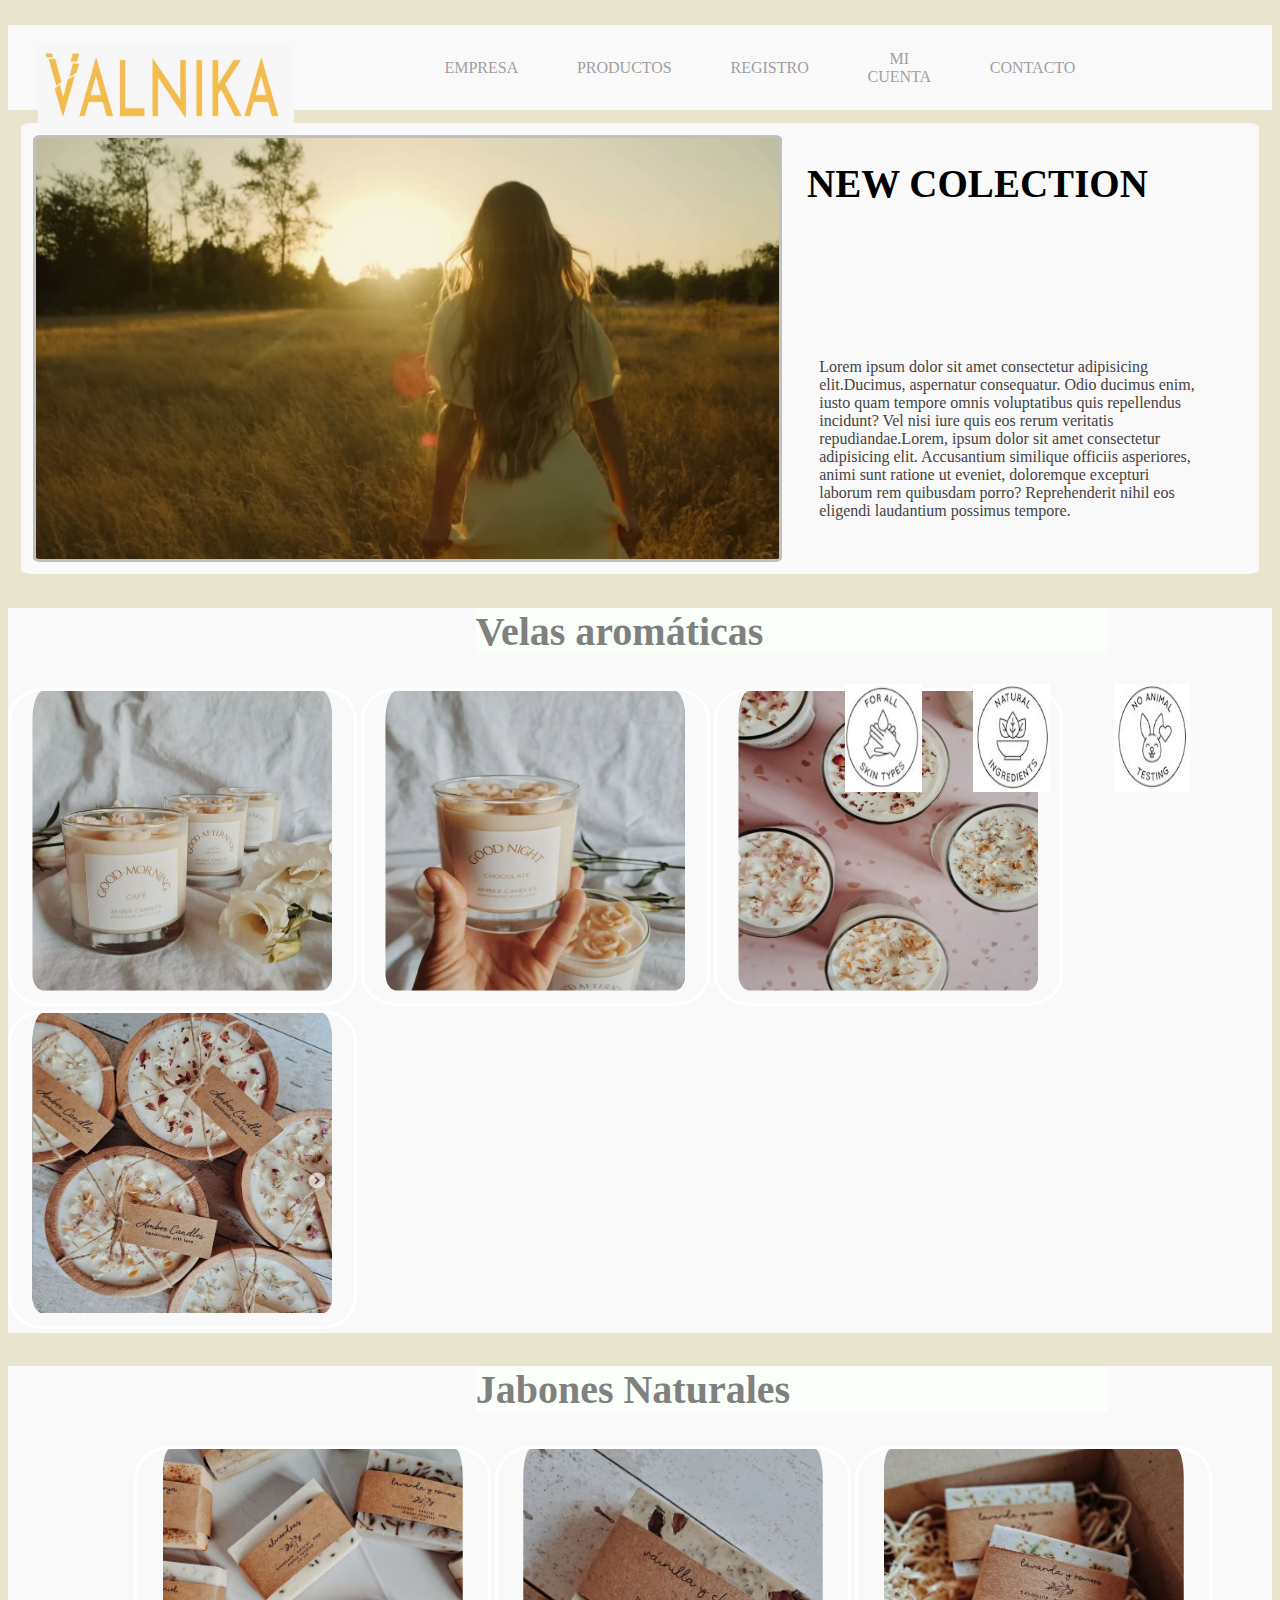
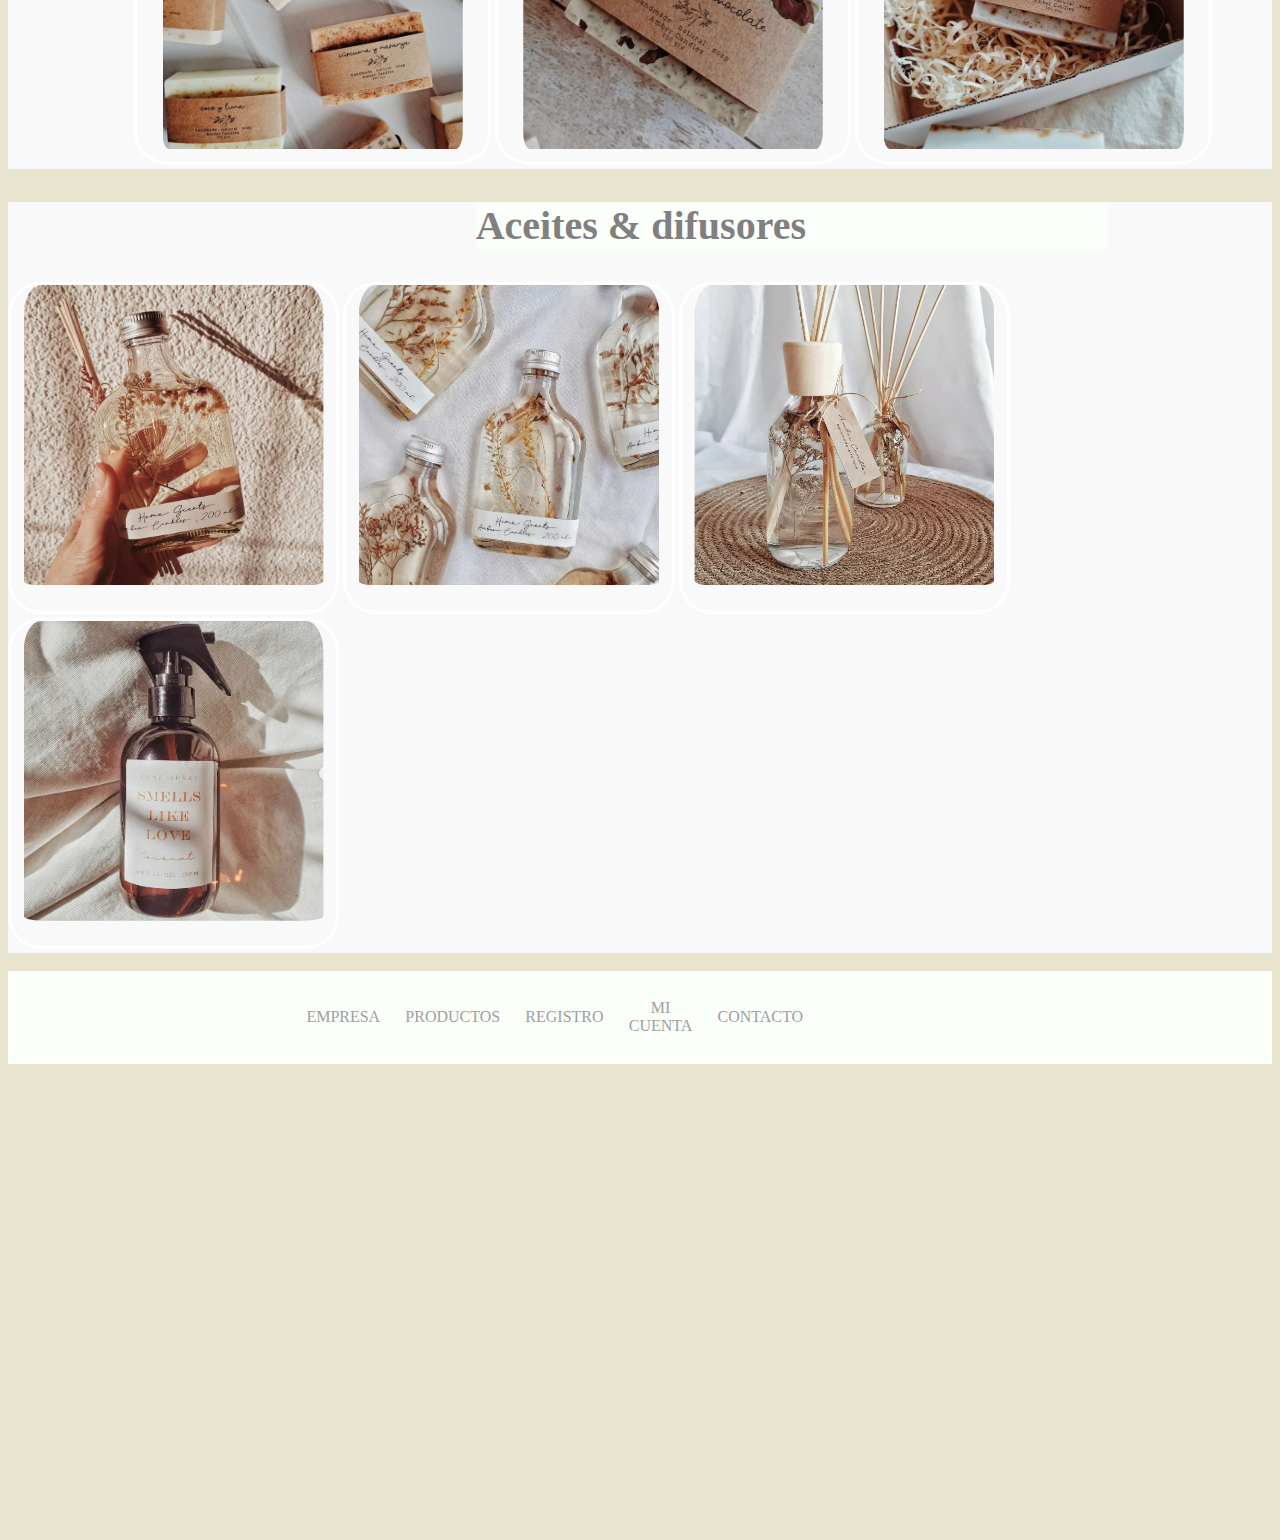
<file: index.html>
<!DOCTYPE html>
<html lang="en">
<head>
    <meta charset="UTF-8">
    <meta http-equiv="X-UA-Compatible" content="IE=edge">
    <meta name="viewport" content="width=device-width, initial-scale=1.0">
    <link type="text/css" rel="stylesheet" href="./css/Style.css">
    <title>VALNIKA</title>
</head>
<header>
  <div class="contenedor">
<img id= "brand" src="./image/VALNIKALOGO1.jpg" alt="Logo VALNIKA" title="VALNIKA">
<nav>
<ul>
<li><a href="Empresa.html" style="text-decoration: none" target="_blank">EMPRESA</a></li>
<li><a href="productos.html"style="text-decoration: none" target="_blank">PRODUCTOS</a></li>
<li><a href="registro.html" style="text-decoration: none" target="_blank">REGISTRO</a></li>
<li><a href="micuenta.html" style="text-decoration: none" target="_blank">MI CUENTA</a></li>
<li><a href="contacto.html" style="text-decoration: none" target="_blank">CONTACTO</a></li>
</ul>
</nav>
</div>
    </header>
    <body>
      <section id="introduccion">
      <img class="mujer" src="./image/wcampo1.jpg" alt="Mujer en campo de maiz" title="New Colection">
      <h1>NEW COLECTION</h1>
      <p class="intro">Lorem ipsum dolor sit amet consectetur adipisicing elit.Ducimus, aspernatur consequatur. Odio ducimus enim,
    iusto quam tempore omnis voluptatibus quis repellendus incidunt? Vel nisi iure quis eos rerum veritatis repudiandae.Lorem, ipsum dolor sit amet consectetur adipisicing elit. Accusantium similique officiis asperiores, animi sunt ratione ut eveniet, doloremque excepturi laborum rem quibusdam porro? Reprehenderit nihil eos eligendi laudantium possimus tempore.</p>
  <img id="skinicon" src="./image/iconforallskins.jpg" alt="icono free skin" title="free skin">
  <img id="naturalicon" src="./image/iconnatural.JPG" alt="icono ingredientes naturales" title="Ingredientes naturales">
  <img id="animalicon" src="./image/iconanimalfriendly.JPG" alt="icono Animal friendly" title="Animal Friendly">
  </section>
<section class="columna1">
  <h2 class="titulo">Velas aromáticas</h2>
<div class="Velas">
  <img src="./image/vela1.jpg" alt="vela de coco">
  <img src="./image/vela2.jpg" alt="vela de vainilla">  
  <img src="./image/vela3.jpg" alt="vela de limon">  
  <img src="./image/vela4.jpg" alt="vela de jazmin">
  </div>
</section>
<section id="Jabones">
  <div clas="contenedor">
    <h2 class="titulo">Jabones Naturales</h2>
<img src="./image/jabones1.jpg" alt="Jabon de coco">
  <img src="./image/jabones2.jpg" alt="Jabon de vainilla">  
  <img src="./image/jabones4.jpg" alt="Jabones de limon">  
  </div>
</section>
<section id="Aceites">
  <div clas="contenedor">
<h2 class="titulo">Aceites & difusores</h2>
  <img src="./image/Aceite1.jpg" alt="Aceite de coco">
  <img src="./image/Aceite2.jpg" alt="Aceite de vainilla">  
  <img src="./image/difusor1.jpg" alt="Difusor de limon">  
  <img src="./image/Aceite3.jpg" alt="Aceite de jazmin">  
  </div>
</section>
</body>
<br>
<footer>
  <div class="contentfooter">
  <ul id="pie">
  <li><a class="footerancla" href="Empresa.html" class="ancla" style="text-decoration: none;" target="_blank">EMPRESA</a></li>
  <li><a class="footerancla" href="productos.html" class="ancla" style="text-decoration: none;" target="_blank">PRODUCTOS</a></li>
  <li><a class="footerancla" href="registro.html" class="ancla" style="text-decoration: none;" target="_blank">REGISTRO</a></li>
  <li><a class="footerancla" href="micuenta.html" class="ancla" style="text-decoration: none;" target="_blank">MI CUENTA</a></li>
  <li><a class="footerancla" href="contacto.html" class="ancla" style="text-decoration: none;" target="_blank">CONTACTO</a></li>
  </ul>
</div>
<br>
  <div id="map">
  <iframe src="https://www.google.com/maps/embed?pb=!1m18!1m12!1m3!1d16190.518055169518!2d-58.47001922292157!3d-34.555673200133754!2m3!1f0!2f0!3f0!3m2!1i1024!2i768!4f13.1!3m3!1m2!1s0x95bcb42e615b37dd%3A0x771c141507e46861!2sManuel%20Ugarte%201674%2C%20Buenos%20Aires!5e0!3m2!1ses-419!2sar!4v1684713593628!5m2!1ses-419!2sar" width="600" height="450" style="border:0;" allowfullscreen="" loading="lazy" referrerpolicy="no-referrer-when-downgrade"></iframe>
  </div>
</div>
</footer>
</html>
</file>
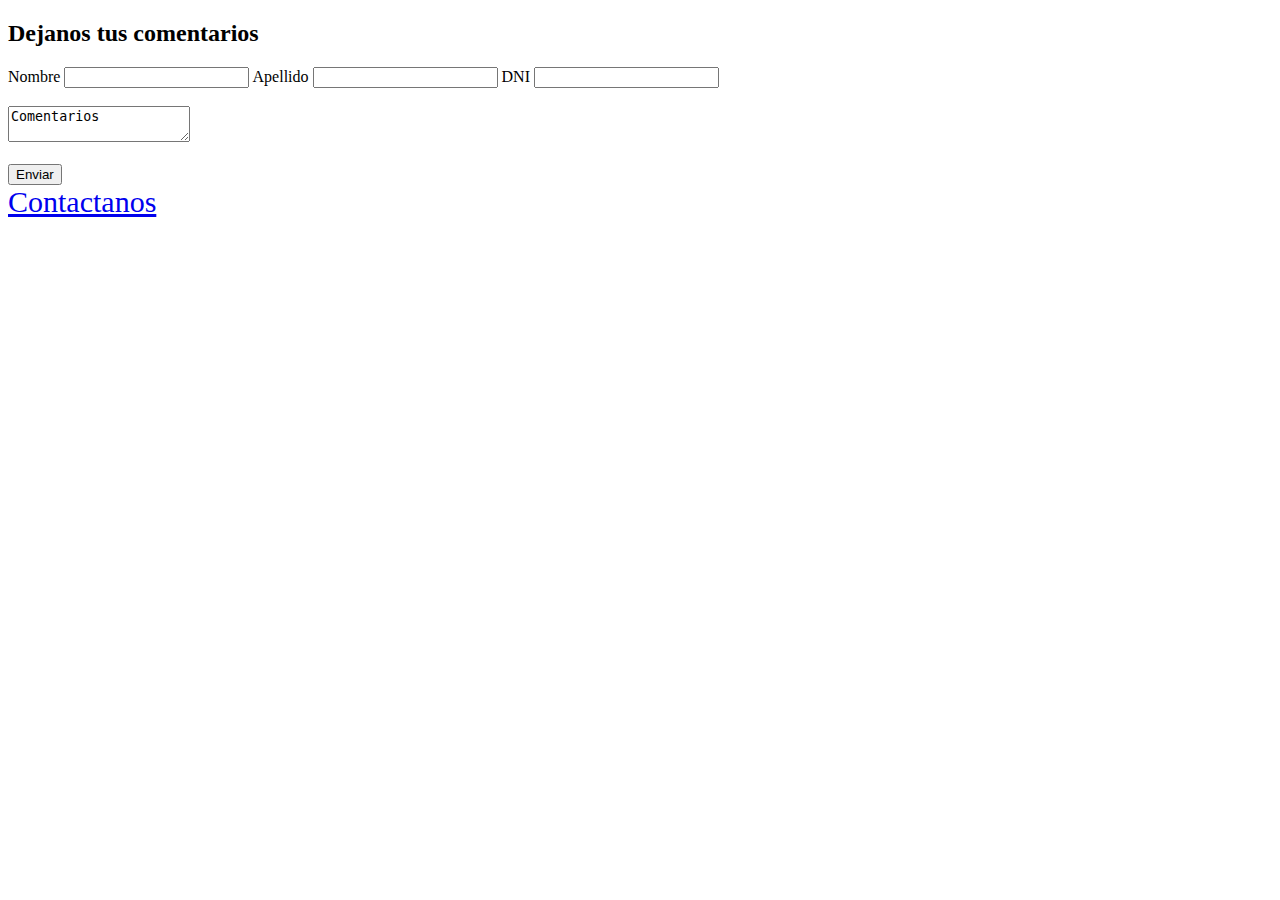
<file: contacto.html>
<!DOCTYPE html>
<html lang="en">
<head>
    <meta charset="UTF-8">
    <meta http-equiv="X-UA-Compatible" content="IE=edge">
    <meta name="viewport" content="width=device-width, initial-scale=1.0">
    <title>Document</title>
</head>
<body>
    <h2>Dejanos tus comentarios</h2>
    <form action="consulta.jp"></form>
        <label>Nombre</label>
        <input type="text">
        <label>Apellido</label>
        <input type="text">
        <Label>DNI</label>
            <input type="number">
        <br>
        <br>
        <textarea style="max-lines: 15;">Comentarios</textarea>
        <br>
        <br>
        <button type="submit"> Enviar</button>
    </form>
</body>
<footer>
    <a href="mailto:maru90@live.com"; style="font-size: 30px;">Contactanos</a>
</footer>
</html>
</file>
<file: css/Style.css>
header{
    background-color: rgb(250, 249, 249);
    width: 100%;
    height: 50%;
    margin-top: 2%;

}

/*LOGO Y BARRA DE NAVEGACION*/
.contenedor{
    display: inline;
    padding:1%;
}

#brand{
    position: absolute;
    top:5%;
    left: 3%;
    display: inline-flex;
    width: 20%;
    height: 10%;
}

nav{
    display: inline-flex;
    position: relative;
    top: 10%;
}


ul{
    padding: 0%;
    display: inline-flex;
    position:relative;
    left: 89%;
    text-align: center;
    }
    

li{
display: inline-flex;
padding-inline-start: 10%;
margin: 2%;
align-items: center;
}

li :hover{
    color: rgb(233, 211, 101);
    text-shadow: 1%;
    text-decoration: none;
}


a{
display: inline-flex;
text-decoration: none;
color: rgb(158, 160, 162);
}

/*Fin barra de navegación*/

/*SECTION NEW COLECTION*/

body { 
    font-family: verdana;
}

  body {
background-color: rgb(232, 228, 205)
}

#introduccion{
display: flex;
margin: 1%;
border-radius: 1%;
background-color: rgb(250, 249, 249);
}

#skinicon {
display: inline-flex;
position: absolute;
top:76%;
left:66%;
width: 6%;
height: 12%;
}

#naturalicon {
    display: inline-flex;
    position: absolute;
    top:76%;
    left:76%;
    width: 6%;
    height: 12%;
    }

    #animalicon {
    display: inline-flex;
    position: absolute;
    top:76%;
    left:87%;
    width: 6%;
    height: 12%;
}


.mujer{
margin: 1%;
display: inline;
width: 60%;
height: 30%;
border-radius: 1%;
border-style:solid;
border: 0.5%;
border-color: rgba(115, 115, 115, 0.44);
}


/*FIN SECTION NEW COLECTION*/

/*SECTION VELAS*/

.columna1{
    background-color: rgb(250, 249, 249);
}


.Velas {
    background-color: rgb(250, 249, 249);
    display: inline;
}

.Velas img{
    padding-bottom: 1%;
    padding-inline: 1.7%;
    border-radius: 10%;
    width: 300px;
    height: 300px;
    border-style:solid;
    border-color: rgb(255, 255, 255)
}

h1{
    font-family: Verdana;
    padding: 1%;
    top: 20%;
    left: 13%;
    color: rgb(0, 0, 0);
    font-size: 244%;
}

.intro{
    position:absolute;
    left: 64%;
    top: 38%;
    width: 30%;
    color: rgb(68, 67, 67);
}


/*SECTION JABONES*/

#Jabones{
    background-color: rgb(250, 249, 249);
    width: 100%;
    height: 30%;
}

#Jabones img{
padding-inline: 2%;
padding-bottom: 1%;
position: relative;
left: 10%;
    border-radius: 10%;
    width: 300px;
    height: 300px;
    border-style:solid;
    border-color: rgb(255, 255, 255);
}

/*SECTION ACEITES*/

#Aceites{
    background-color: rgb(250, 249, 249);
    width: 100%;
    height: 100%;
}


#Aceites img{
    padding-bottom: 2%;
    padding-inline: 1%;
    border-radius: 10%;
    width: 300px;
    height: 300px;
    border-style:solid;
    border-color: rgb(255, 255, 255);
}

 .titulo{
    width: 50%;
    background-color:rgb(250, 255, 249);
    font-style: tahoma;
    color: gray;
    font-size: 250%;
    position: relative;
    left:37%;
}


/*footer*/


.contentfooter{
    display:flex;
    background-color: rgb(250, 255, 249);
}


#pie li {
    position: relative;
    align-items: center;
    right:200%;
    display: inline-flex;
    list-style: none;
    background-color: rgb(250,255,249);
    padding: 1%;
}

#pie ul {
    display: inline-flex;
    list-style: none;
    background-color: rgb(250,255,249);
}

#map {
    position: relative;
    display: flex;
    width: 50%;
    height: 15%;

}
</file>
